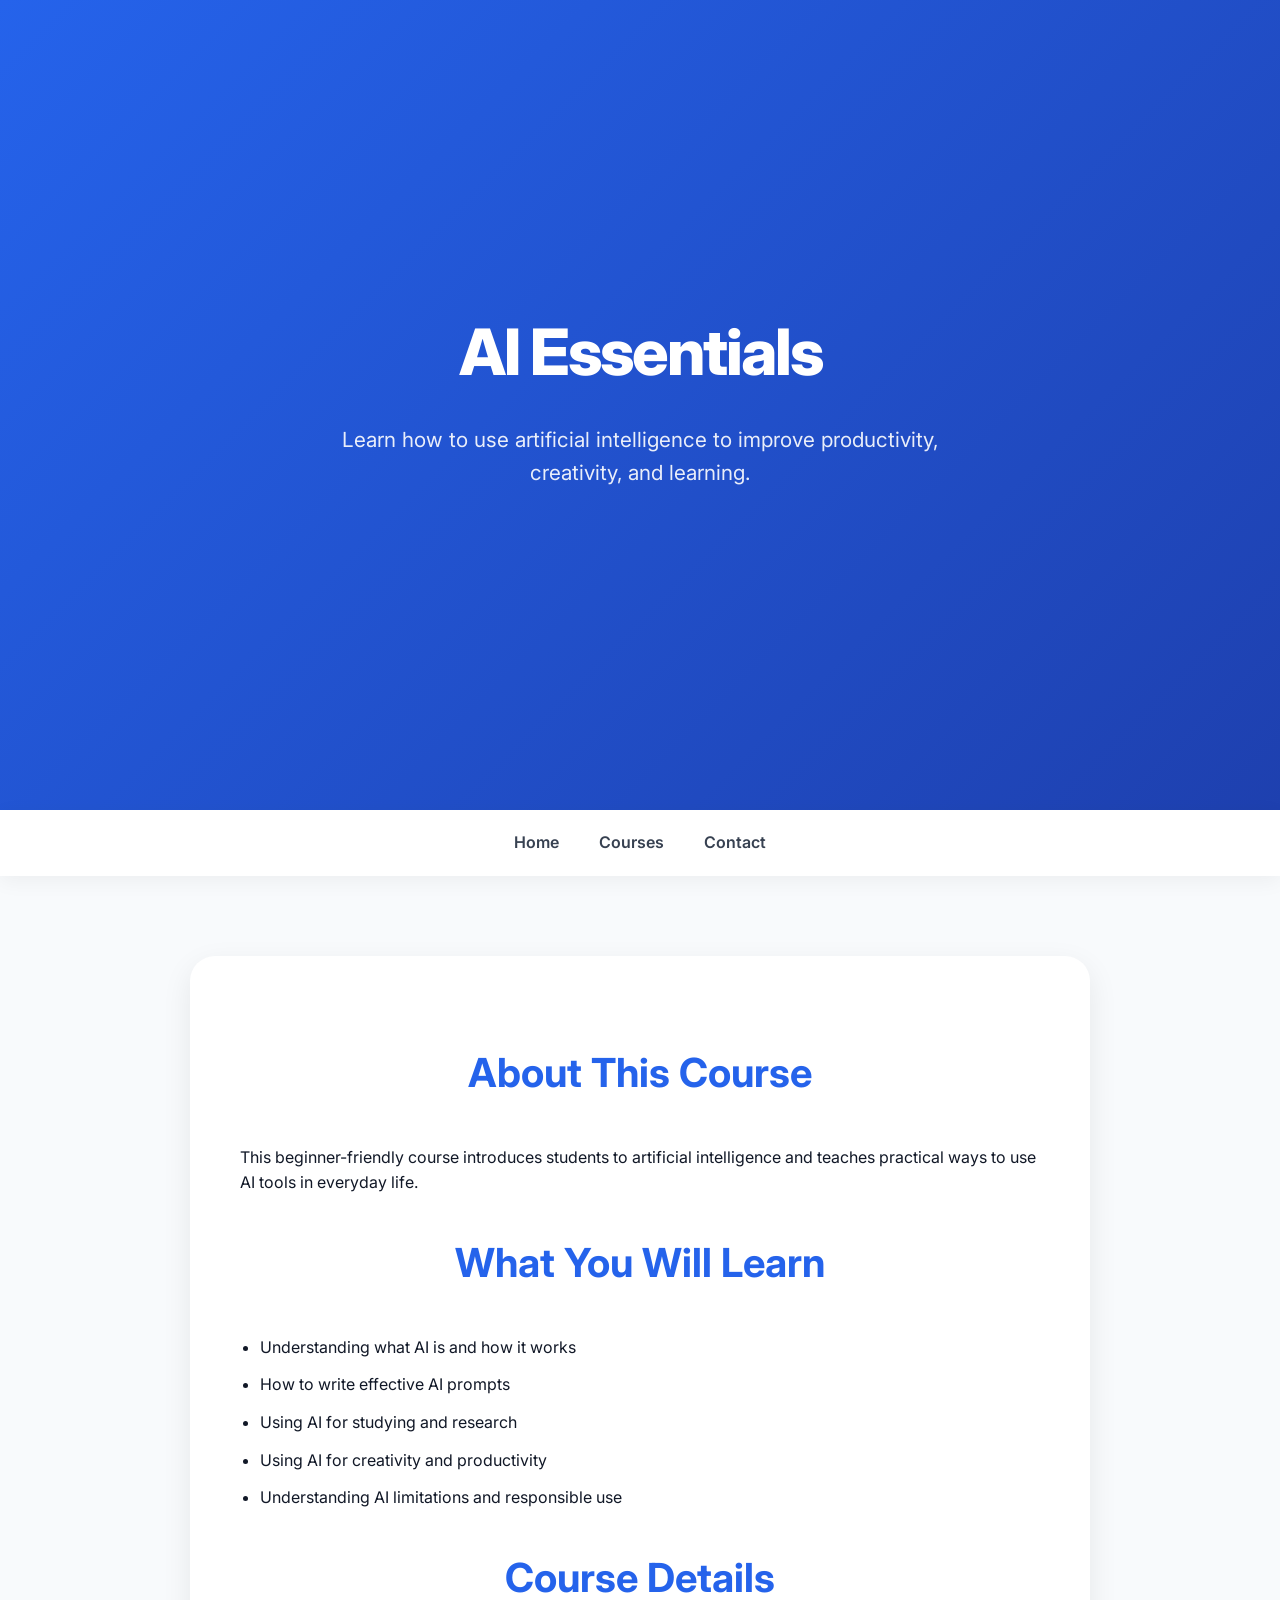
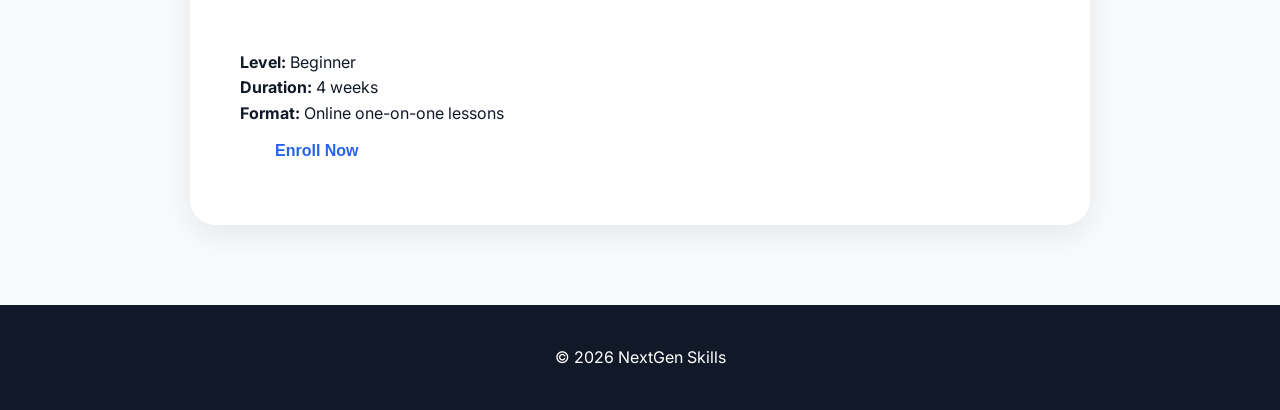
<file: Hero/ai-course.html>
<!doctype html>
<html lang="en">
  <head>
    <meta charset="UTF-8" />

    <meta name="viewport" content="width=device-width, initial-scale=1.0" />

    <title>AI Essentials | NextGen Skills</title>

    <link rel="stylesheet" href="style.css" />
  </head>

  <body>
    <header>
      <h1>AI Essentials</h1>

      <p>
        Learn how to use artificial intelligence to improve productivity,
        creativity, and learning.
      </p>
    </header>

    <nav>
      <ul>
        <li><a href="index.html">Home</a></li>

        <li><a href="courses.html">Courses</a></li>

        <li><a href="contact.html">Contact</a></li>
      </ul>
    </nav>

    <main>
      <section class="course-details">
        <h2>About This Course</h2>

        <p>
          This beginner-friendly course introduces students to artificial
          intelligence and teaches practical ways to use AI tools in everyday
          life.
        </p>

        <h2>What You Will Learn</h2>

        <ul>
          <li>Understanding what AI is and how it works</li>

          <li>How to write effective AI prompts</li>

          <li>Using AI for studying and research</li>

          <li>Using AI for creativity and productivity</li>

          <li>Understanding AI limitations and responsible use</li>
        </ul>

        <h2>Course Details</h2>

        <p><strong>Level:</strong> Beginner</p>

        <p><strong>Duration:</strong> 4 weeks</p>

        <p><strong>Format:</strong> Online one-on-one lessons</p>

        <button>Enroll Now</button>
      </section>
    </main>

    <footer>
      <p>© 2026 NextGen Skills</p>
    </footer>
  </body>
</html>
</file>
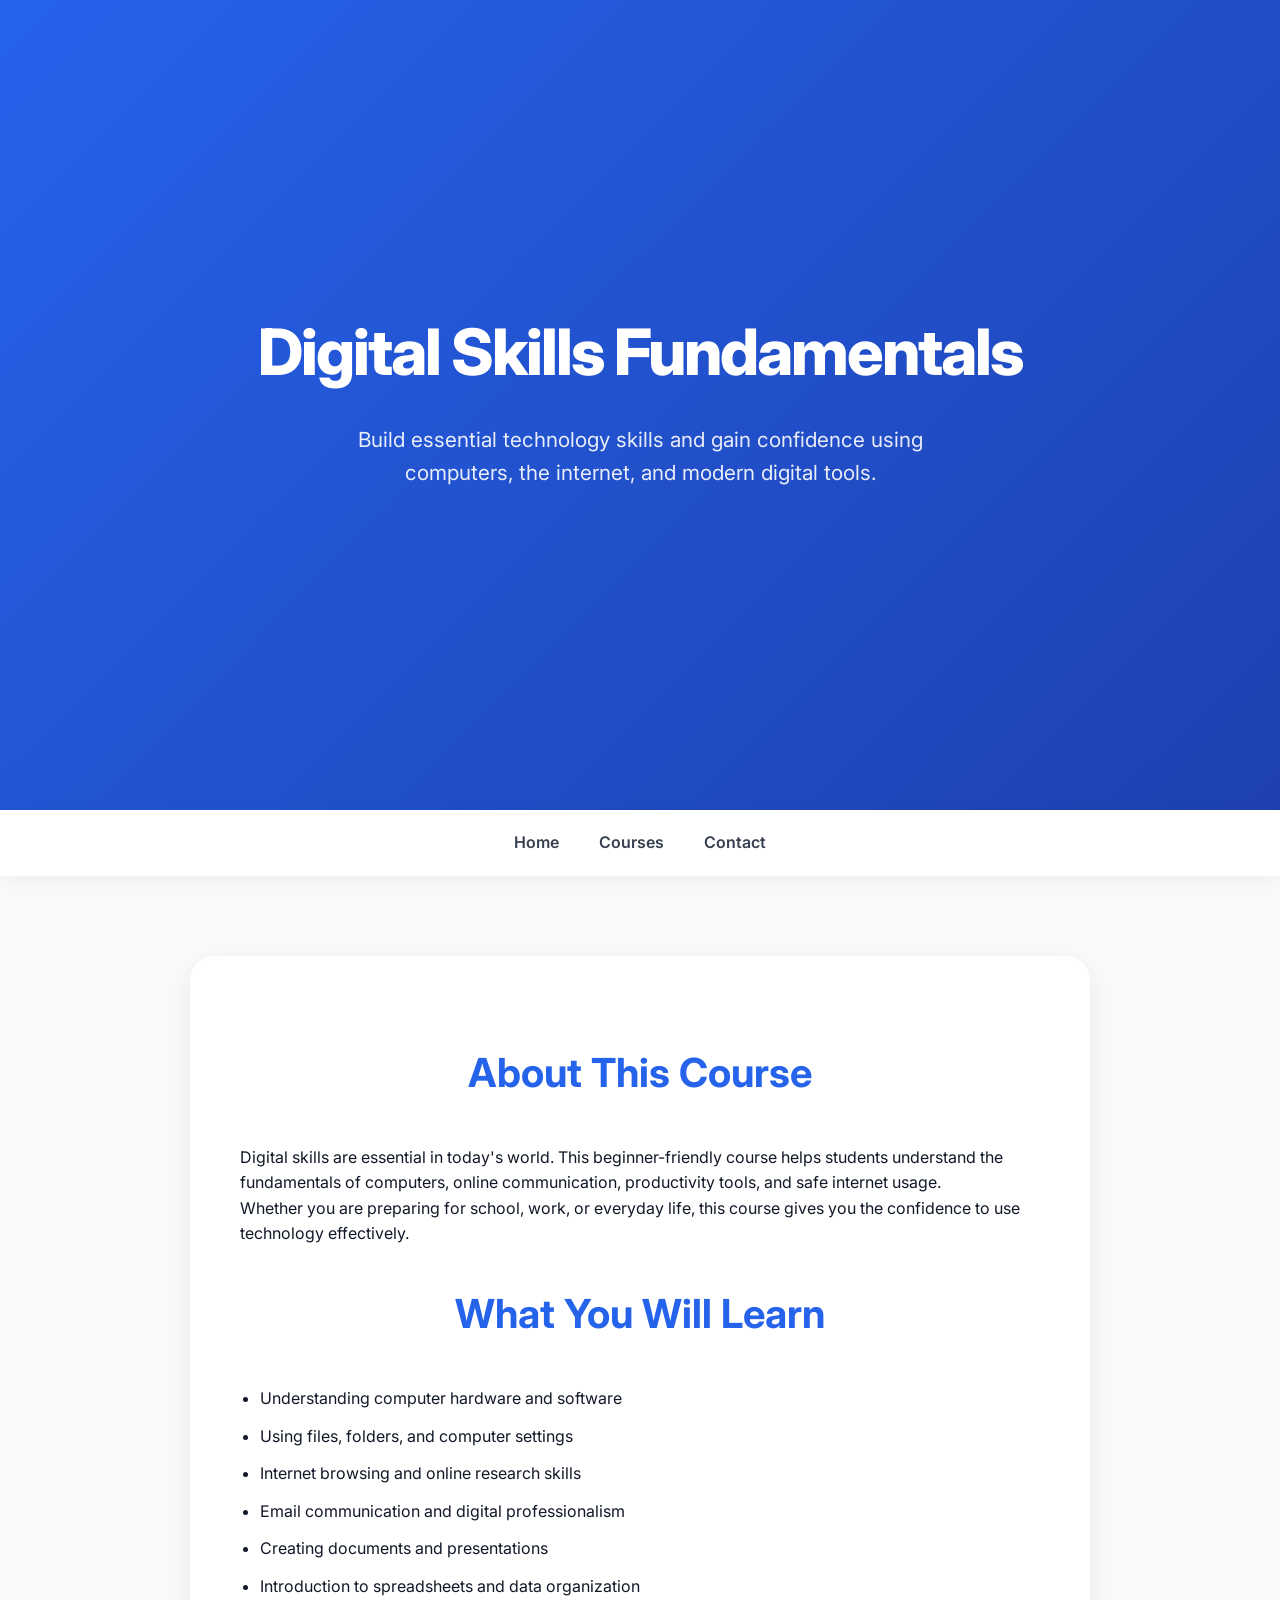
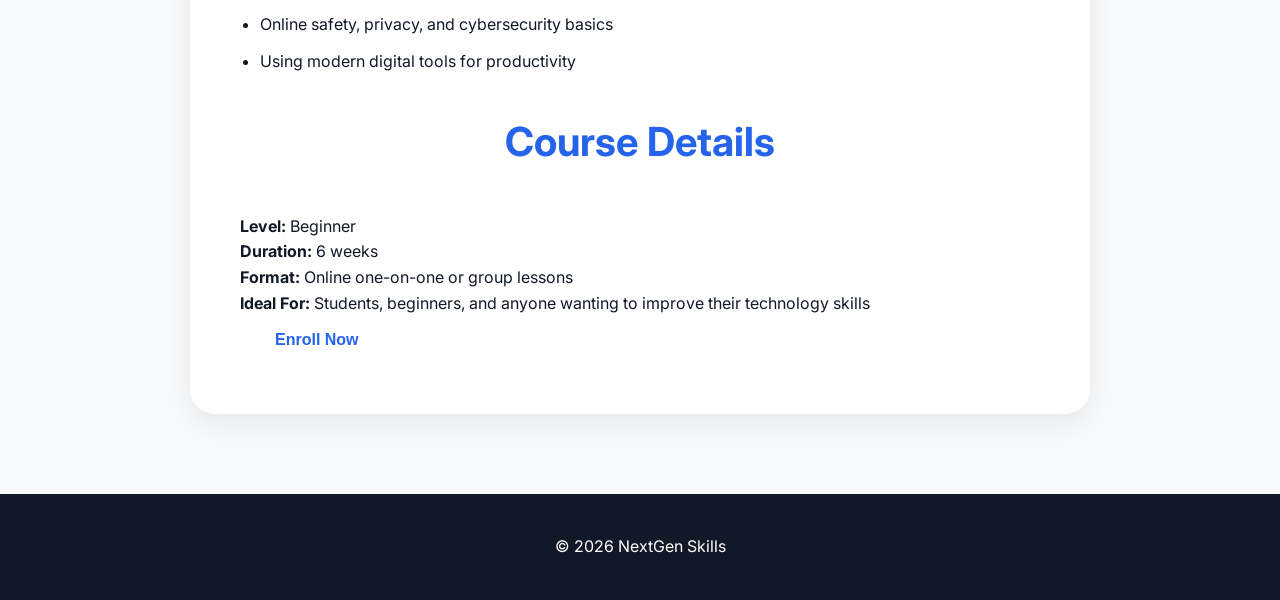
<file: Hero/digital-skills.html>
<!DOCTYPE html>
<html lang="en">

<head>

    <meta charset="UTF-8">

    <meta name="viewport" content="width=device-width, initial-scale=1.0">

    <title>Digital Skills Fundamentals | NextGen Skills</title>

    <link rel="stylesheet" href="style.css">

</head>


<body>


<header>

    <h1>Digital Skills Fundamentals</h1>

    <p>
        Build essential technology skills and gain confidence
        using computers, the internet, and modern digital tools.
    </p>

</header>



<nav>

<ul>

<li><a href="index.html">Home</a></li>

<li><a href="courses.html">Courses</a></li>

<li><a href="contact.html">Contact</a></li>

</ul>

</nav>




<main>


<section class="course-details">


<h2>About This Course</h2>


<p>
Digital skills are essential in today's world. This beginner-friendly
course helps students understand the fundamentals of computers,
online communication, productivity tools, and safe internet usage.
</p>


<p>
Whether you are preparing for school, work, or everyday life,
this course gives you the confidence to use technology effectively.
</p>




<h2>What You Will Learn</h2>


<ul>

<li>Understanding computer hardware and software</li>

<li>Using files, folders, and computer settings</li>

<li>Internet browsing and online research skills</li>

<li>Email communication and digital professionalism</li>

<li>Creating documents and presentations</li>

<li>Introduction to spreadsheets and data organization</li>

<li>Online safety, privacy, and cybersecurity basics</li>

<li>Using modern digital tools for productivity</li>

</ul>




<h2>Course Details</h2>


<p>
<strong>Level:</strong> Beginner
</p>


<p>
<strong>Duration:</strong> 6 weeks
</p>


<p>
<strong>Format:</strong> Online one-on-one or group lessons
</p>


<p>
<strong>Ideal For:</strong> Students, beginners, and anyone wanting to improve their technology skills
</p>



<button>
Enroll Now
</button>


</section>


</main>




<footer>

<p>
© 2026 NextGen Skills
</p>

</footer>


</body>

</html>
</file>
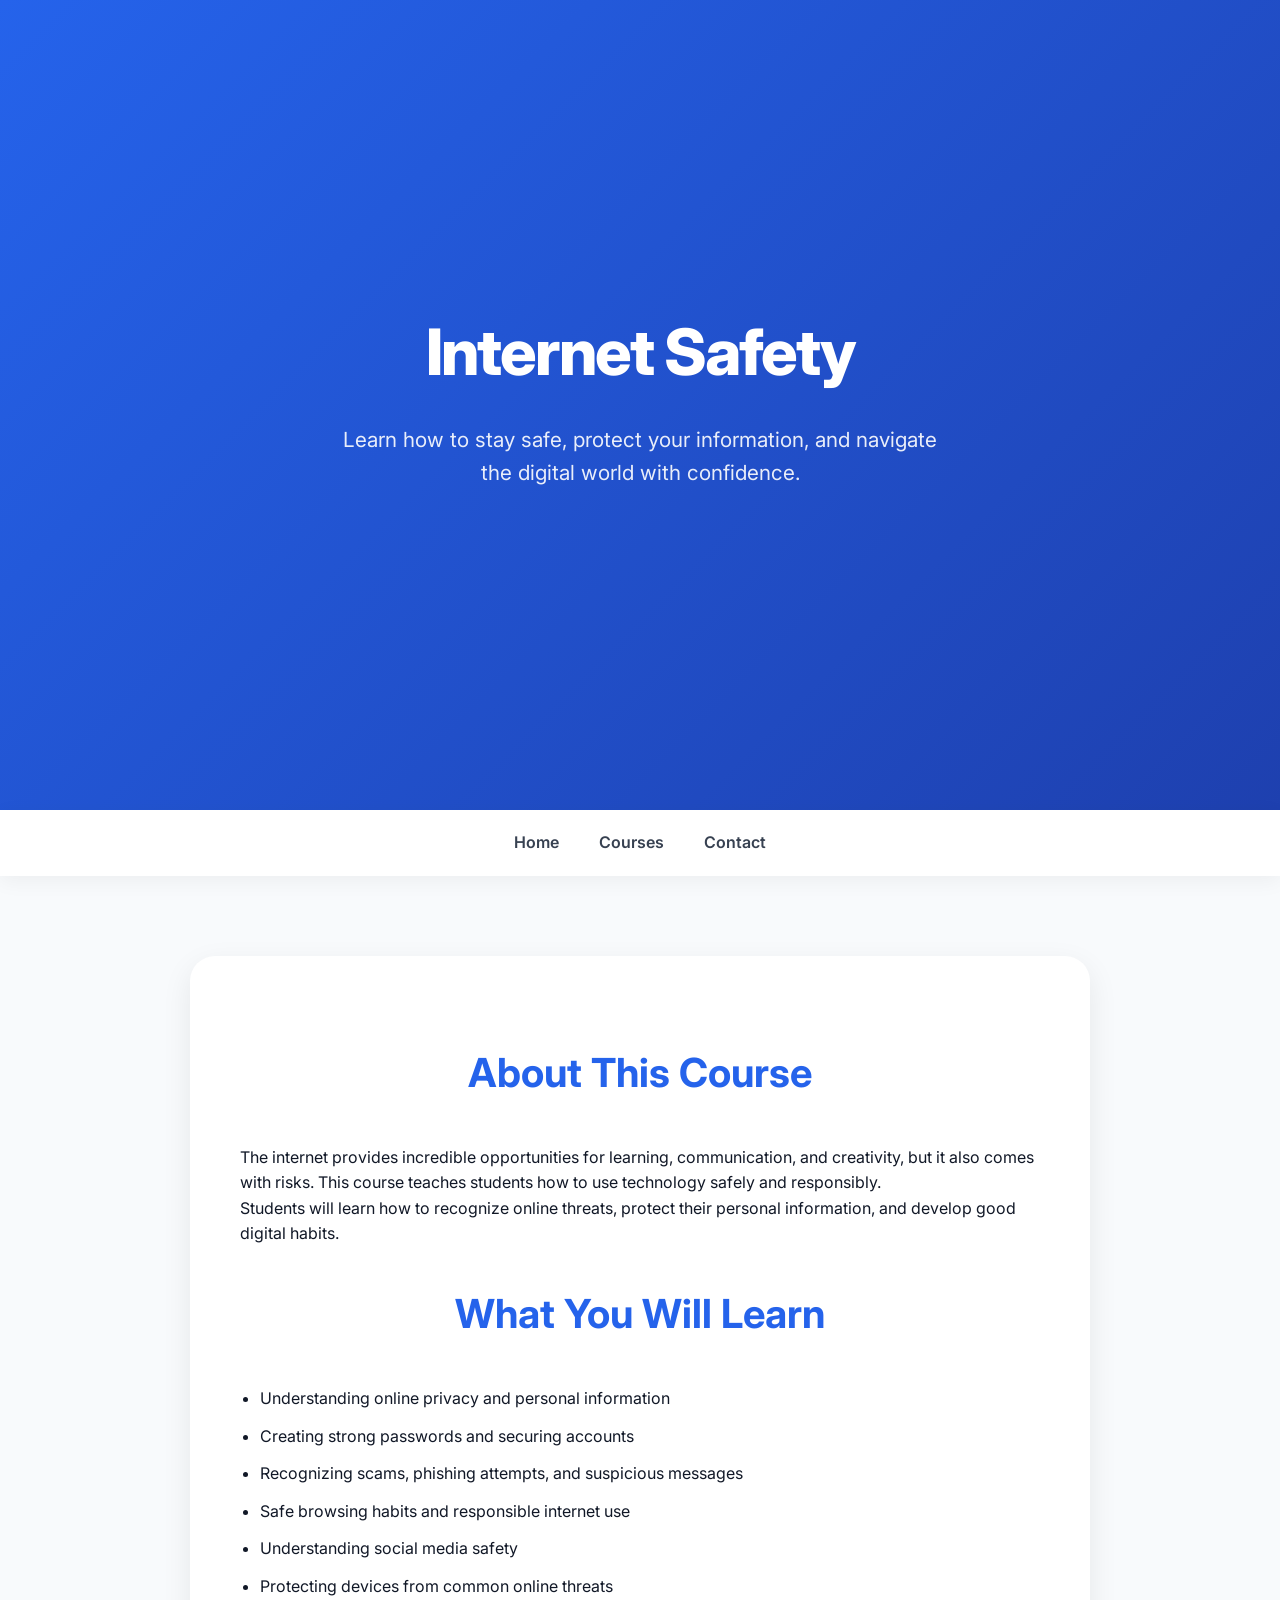
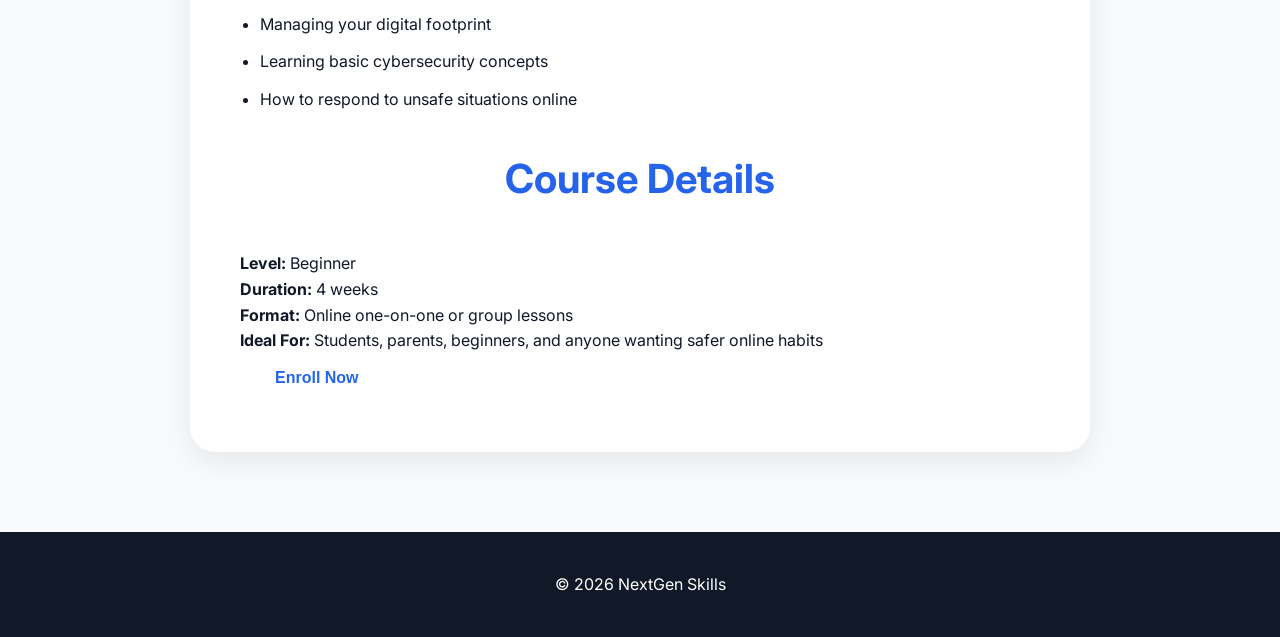
<file: Hero/internet-safety.html>
<!DOCTYPE html>
<html lang="en">

<head>

    <meta charset="UTF-8">

    <meta name="viewport" content="width=device-width, initial-scale=1.0">

    <title>Internet Safety | NextGen Skills</title>

    <link rel="stylesheet" href="style.css">

</head>


<body>


<header>

    <h1>Internet Safety</h1>

    <p>
        Learn how to stay safe, protect your information,
        and navigate the digital world with confidence.
    </p>

</header>



<nav>

<ul>

<li><a href="index.html">Home</a></li>

<li><a href="courses.html">Courses</a></li>

<li><a href="contact.html">Contact</a></li>

</ul>

</nav>




<main>


<section class="course-details">


<h2>About This Course</h2>


<p>
The internet provides incredible opportunities for learning,
communication, and creativity, but it also comes with risks.
This course teaches students how to use technology safely
and responsibly.
</p>


<p>
Students will learn how to recognize online threats, protect
their personal information, and develop good digital habits.
</p>




<h2>What You Will Learn</h2>


<ul>

<li>Understanding online privacy and personal information</li>

<li>Creating strong passwords and securing accounts</li>

<li>Recognizing scams, phishing attempts, and suspicious messages</li>

<li>Safe browsing habits and responsible internet use</li>

<li>Understanding social media safety</li>

<li>Protecting devices from common online threats</li>

<li>Managing your digital footprint</li>

<li>Learning basic cybersecurity concepts</li>

<li>How to respond to unsafe situations online</li>

</ul>




<h2>Course Details</h2>


<p>
<strong>Level:</strong> Beginner
</p>


<p>
<strong>Duration:</strong> 4 weeks
</p>


<p>
<strong>Format:</strong> Online one-on-one or group lessons
</p>


<p>
<strong>Ideal For:</strong> Students, parents, beginners, and anyone wanting safer online habits
</p>



<button>
Enroll Now
</button>


</section>


</main>




<footer>

<p>
© 2026 NextGen Skills
</p>

</footer>


</body>

</html>
</file>
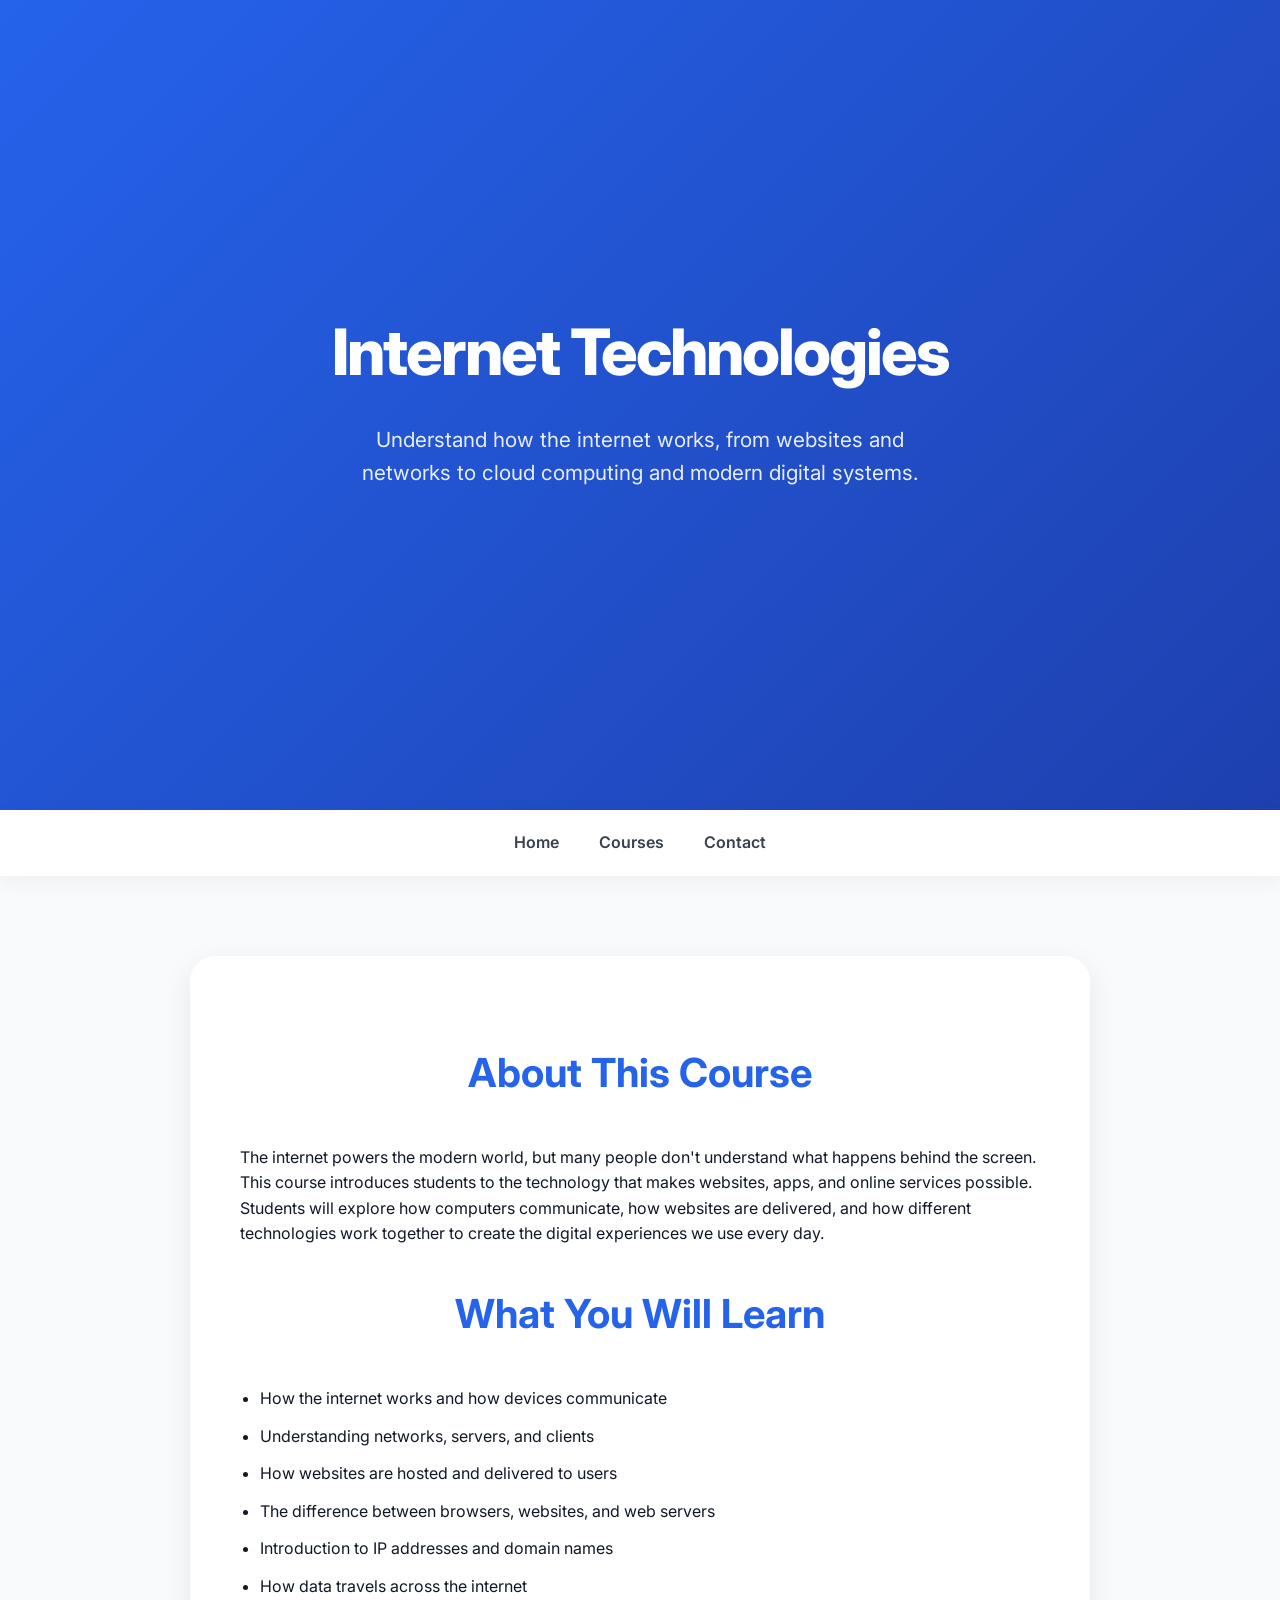
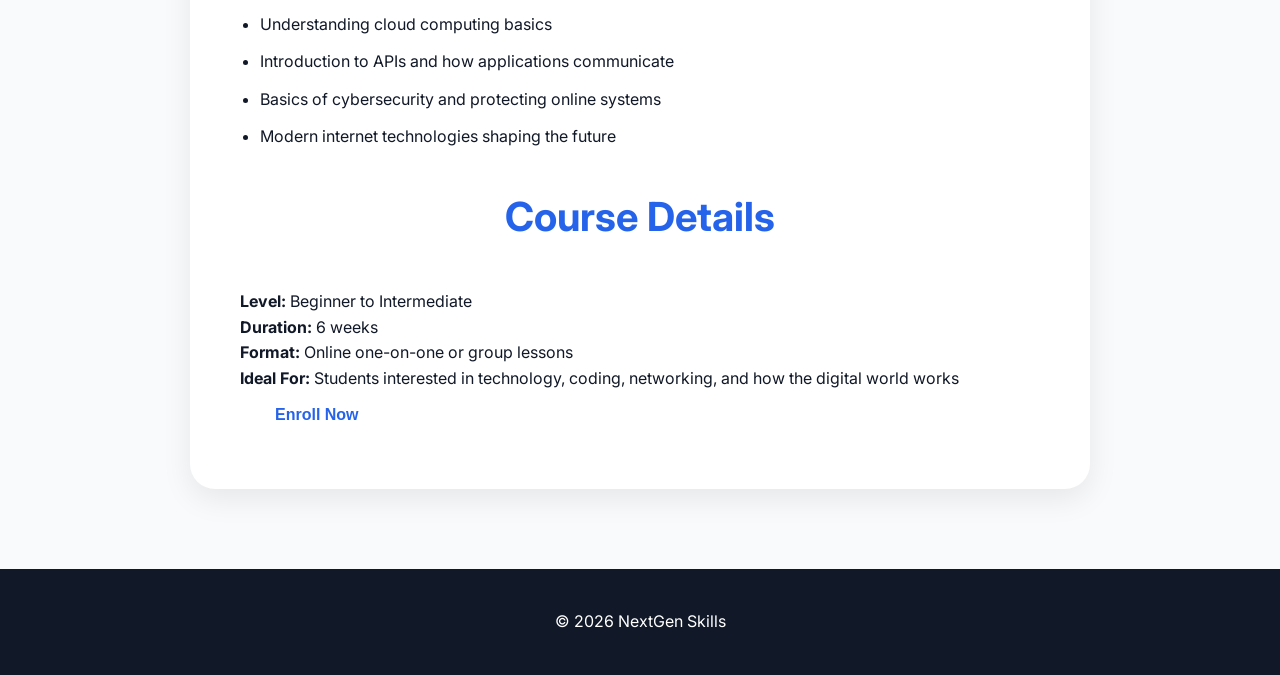
<file: Hero/internet-tech.html>
<!DOCTYPE html>
<html lang="en">

<head>

    <meta charset="UTF-8">

    <meta name="viewport" content="width=device-width, initial-scale=1.0">

    <title>Internet Technologies | NextGen Skills</title>

    <link rel="stylesheet" href="style.css">

</head>


<body>


<header>

    <h1>Internet Technologies</h1>

    <p>
        Understand how the internet works, from websites and networks
        to cloud computing and modern digital systems.
    </p>

</header>



<nav>

<ul>

<li><a href="index.html">Home</a></li>

<li><a href="courses.html">Courses</a></li>

<li><a href="contact.html">Contact</a></li>

</ul>

</nav>




<main>


<section class="course-details">


<h2>About This Course</h2>


<p>
The internet powers the modern world, but many people don't
understand what happens behind the screen. This course introduces
students to the technology that makes websites, apps, and online
services possible.
</p>


<p>
Students will explore how computers communicate, how websites
are delivered, and how different technologies work together
to create the digital experiences we use every day.
</p>




<h2>What You Will Learn</h2>


<ul>

<li>How the internet works and how devices communicate</li>

<li>Understanding networks, servers, and clients</li>

<li>How websites are hosted and delivered to users</li>

<li>The difference between browsers, websites, and web servers</li>

<li>Introduction to IP addresses and domain names</li>

<li>How data travels across the internet</li>

<li>Understanding cloud computing basics</li>

<li>Introduction to APIs and how applications communicate</li>

<li>Basics of cybersecurity and protecting online systems</li>

<li>Modern internet technologies shaping the future</li>

</ul>




<h2>Course Details</h2>


<p>
<strong>Level:</strong> Beginner to Intermediate
</p>


<p>
<strong>Duration:</strong> 6 weeks
</p>


<p>
<strong>Format:</strong> Online one-on-one or group lessons
</p>


<p>
<strong>Ideal For:</strong> Students interested in technology, coding, networking, and how the digital world works
</p>



<button>
Enroll Now
</button>


</section>


</main>




<footer>

<p>
© 2026 NextGen Skills
</p>

</footer>


</body>

</html>
</file>
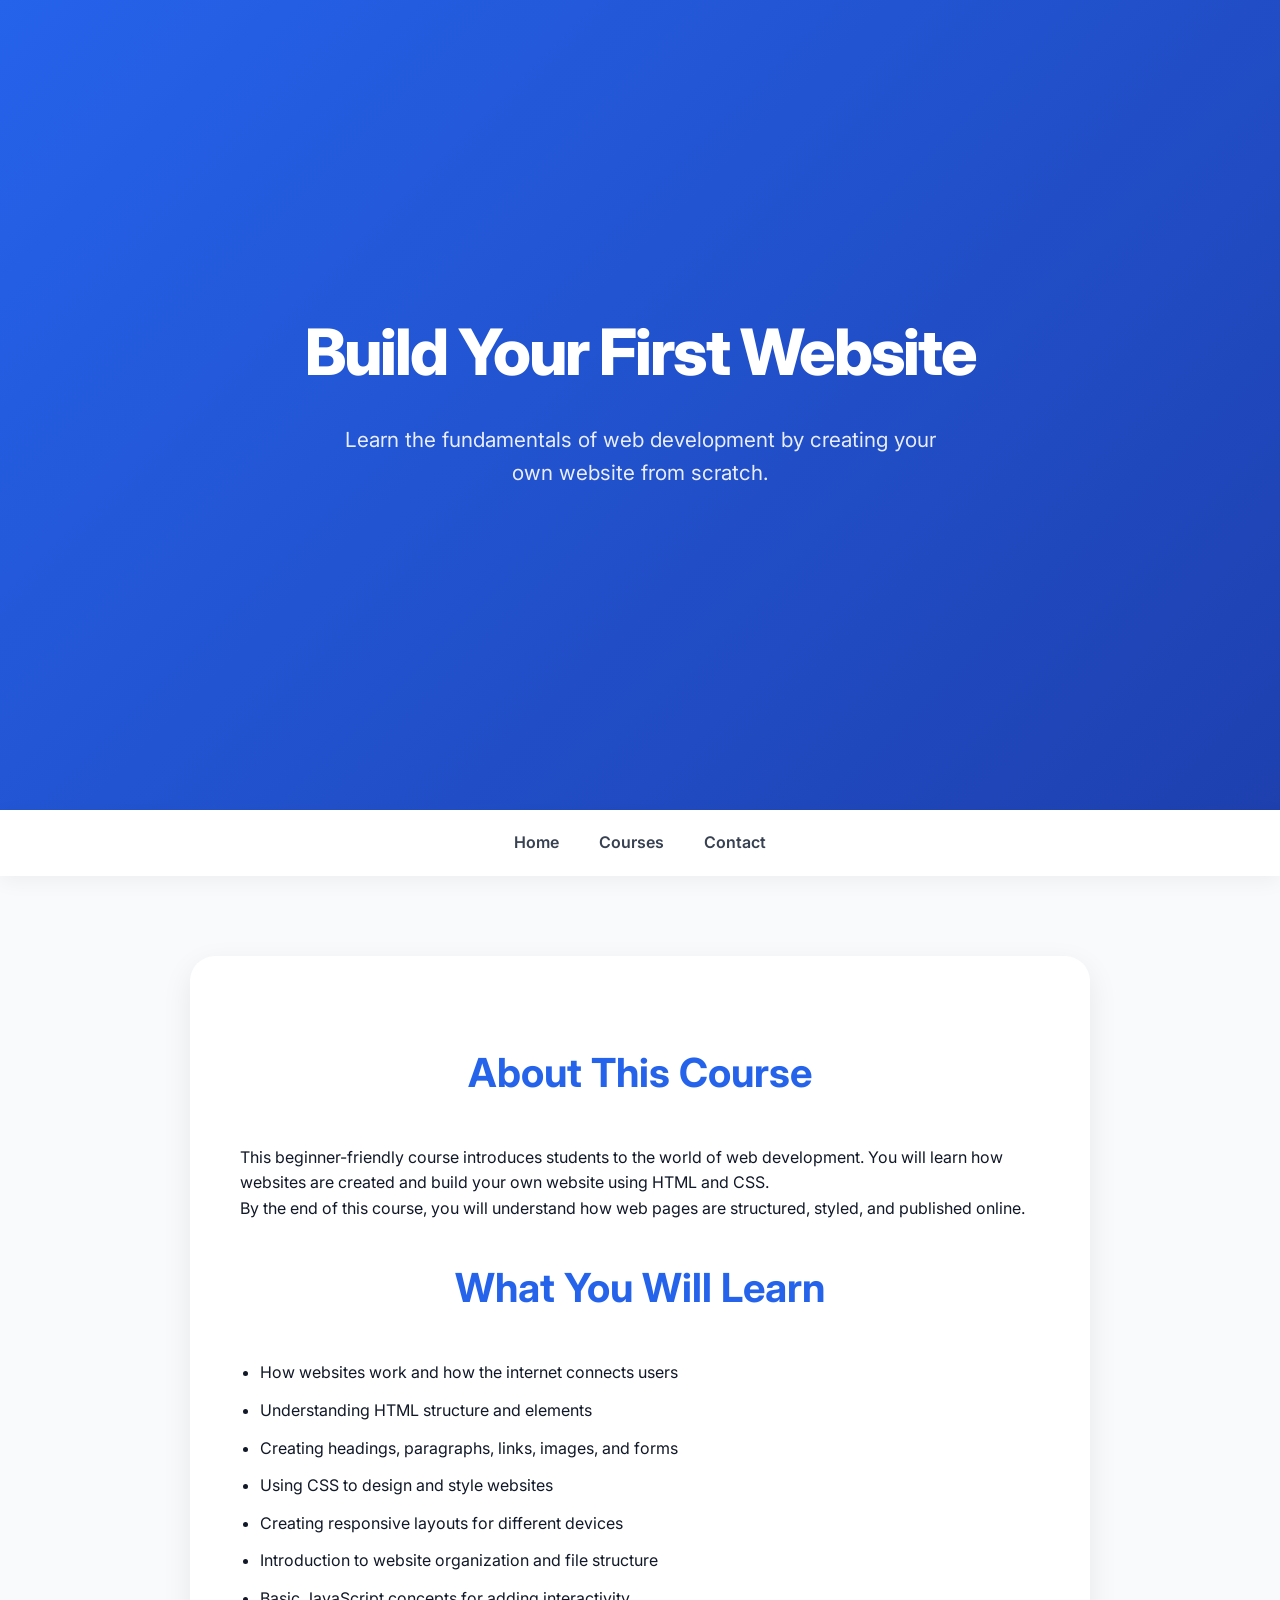
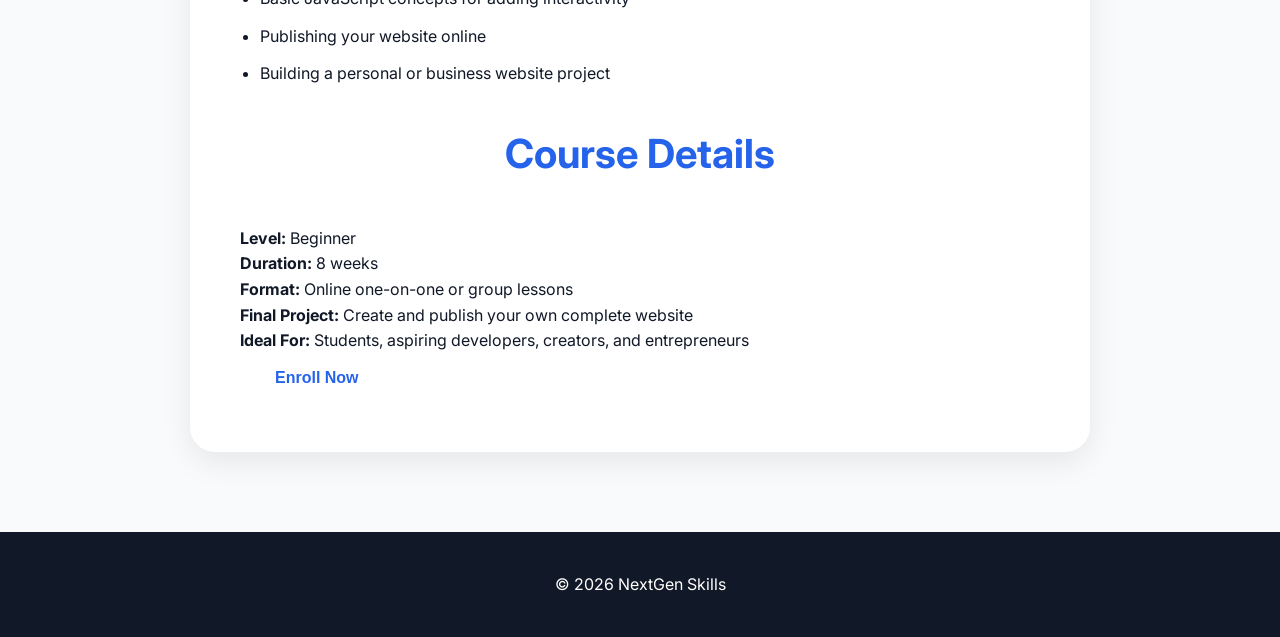
<file: Hero/web-development.html>
<!DOCTYPE html>
<html lang="en">

<head>

    <meta charset="UTF-8">

    <meta name="viewport" content="width=device-width, initial-scale=1.0">

    <title>Build Your First Website | NextGen Skills</title>

    <link rel="stylesheet" href="style.css">

</head>


<body>


<header>

    <h1>Build Your First Website</h1>

    <p>
        Learn the fundamentals of web development by creating
        your own website from scratch.
    </p>

</header>



<nav>

<ul>

<li><a href="index.html">Home</a></li>

<li><a href="courses.html">Courses</a></li>

<li><a href="contact.html">Contact</a></li>

</ul>

</nav>




<main>


<section class="course-details">


<h2>About This Course</h2>


<p>
This beginner-friendly course introduces students to the
world of web development. You will learn how websites are
created and build your own website using HTML and CSS.
</p>


<p>
By the end of this course, you will understand how web pages
are structured, styled, and published online.
</p>




<h2>What You Will Learn</h2>


<ul>

<li>How websites work and how the internet connects users</li>

<li>Understanding HTML structure and elements</li>

<li>Creating headings, paragraphs, links, images, and forms</li>

<li>Using CSS to design and style websites</li>

<li>Creating responsive layouts for different devices</li>

<li>Introduction to website organization and file structure</li>

<li>Basic JavaScript concepts for adding interactivity</li>

<li>Publishing your website online</li>

<li>Building a personal or business website project</li>

</ul>




<h2>Course Details</h2>


<p>
<strong>Level:</strong> Beginner
</p>


<p>
<strong>Duration:</strong> 8 weeks
</p>


<p>
<strong>Format:</strong> Online one-on-one or group lessons
</p>


<p>
<strong>Final Project:</strong> Create and publish your own complete website
</p>


<p>
<strong>Ideal For:</strong> Students, aspiring developers, creators, and entrepreneurs
</p>




<button>
Enroll Now
</button>


</section>


</main>




<footer>

<p>
© 2026 NextGen Skills
</p>

</footer>


</body>

</html>
</file>
<file: Hero/style.css>
/* =========================
   GLOBAL STYLES
========================= */

@import url('https://fonts.googleapis.com/css2?family=Inter:wght@400;500;600;700;800&display=swap');

* {
    margin: 0;
    padding: 0;
    box-sizing: border-box;
}

html {
    scroll-behavior: smooth;
}

body {
    font-family: 'Inter', sans-serif;
    color: #111827;
    background: #f8fafc;
    line-height: 1.6;
}


/* =========================
   HEADER
========================= */

header {
    min-height: 90vh;
    display: flex;
    flex-direction: column;
    justify-content: center;
    align-items: center;
    text-align: center;

    padding: 40px 20px;

    background:
    linear-gradient(
        135deg,
        #2563eb,
        #1e40af
    );

    color: white;
}


header h1 {
    font-size: 4rem;
    font-weight: 800;
    letter-spacing: -2px;
}


header p {
    font-size: 1.3rem;
    max-width: 600px;
    margin: 20px auto;
    opacity: 0.9;
}


button {
    background: white;
    color: #2563eb;

    border: none;
    padding: 15px 35px;

    border-radius: 50px;

    font-size: 1rem;
    font-weight: 600;

    cursor: pointer;

    transition: 0.3s ease;
}


button:hover {
    transform: translateY(-3px);
    box-shadow: 0 15px 30px rgba(0,0,0,0.15);
}


/* =========================
   NAVIGATION
========================= */


nav {

    background:white;

    padding:20px;

    position: sticky;
    top:0;

    z-index:100;

    box-shadow:
    0 5px 20px rgba(0,0,0,0.05);
}


nav ul {

    display:flex;

    justify-content:center;

    gap:40px;

    list-style:none;

}


nav a {

    text-decoration:none;

    color:#374151;

    font-weight:600;

}


nav a:hover {

    color:#2563eb;

}



/* =========================
   MAIN SECTIONS
========================= */


main {

    max-width:1200px;

    margin:auto;

    padding:80px 20px;

}


section {

    margin-bottom:100px;

}


section h2 {

    text-align:center;

    font-size:2.5rem;

    margin-bottom:40px;

    color:#111827;

}



/* =========================
   HERO
========================= */


#hero {

    text-align:center;

}


#hero h2 {

    font-size:3rem;

}


#hero p {

    max-width:700px;

    margin:auto;

    font-size:1.2rem;

    color:#4b5563;

}



/* =========================
   COURSES
========================= */

.course-details {

    background: white;

    padding: 50px;

    border-radius: 25px;

    max-width: 900px;

    margin: auto;

    box-shadow: 
    0 10px 30px rgba(0,0,0,0.08);

}


.course-details h2 {

    margin-top: 35px;

    color: #2563eb;

}


.course-details ul {

    padding-left: 20px;

}


.course-details li {

    margin: 12px 0;

}


.course-link {

    text-decoration: none;

    color: inherit;

    display: block;

}


.course-link,
.course-link h3,
.course-link p {
    text-decoration: none;
    color: inherit;
}


.course-link article {
    cursor: pointer;
}


.course-link:hover article {
    transform: translateY(-8px);
}


#courses {

    display:grid;

    grid-template-columns:
    repeat(auto-fit,minmax(280px,1fr));

    gap:30px;

}


#courses h2 {

    grid-column:1/-1;

}


article {

    background:white;

    padding:35px;

    border-radius:20px;


    box-shadow:
    0 10px 30px rgba(0,0,0,0.06);


    transition:0.3s ease;

}


article:hover {

    transform:translateY(-8px);

    box-shadow:
    0 20px 40px rgba(0,0,0,0.12);

}


article h3 {

    color:#2563eb;

    margin-bottom:15px;

}


/* =========================
   ABOUT
========================= */

#skills1 {
    background-color: #111827;
}

#about {

    background:white;

    padding:50px;

    border-radius:25px;

    text-align:left;

}

#about2 {

    background:white;

    padding:50px;

    border-radius:25px;

    text-align:right;

}

/* =========================
   PRICING
========================= */


#pricing {

    display:float;
    
    grid-template-columns:
    repeat(auto-fit,minmax(300px,1fr));

    gap:30px;

}


#pricing article {

    text-align:center;

}


#pricing h3 {

    font-size:1.8rem;

}



/* =========================
   FAQ
========================= */


details {

    background:white;

    padding:20px;

    margin:15px 0;

    border-radius:15px;

}


summary {

    font-weight:600;

    cursor:pointer;

}



/* =========================
   CONTACT FORM
========================= */

.course-options {

    background: white;

    padding: 25px;

    border-radius: 15px;

    margin-top: 10px;

    text-align: left;

}


.course-options label {

    display: block;

    margin: 15px 0;

    font-weight: 500;

}

/* =========================
   SCHEDULE OPTIONS
========================= */


.schedule-options {

    background: white;

    padding: 25px;

    border-radius: 15px;

    margin-top: 10px;

    text-align: left;

    box-shadow:
    0 5px 20px rgba(0,0,0,0.05);

}


.schedule-options label {

    display: flex;

    align-items: center;

    gap: 10px;

    margin: 12px 0;

    font-weight: 500;

    cursor: pointer;

}


.schedule-options input {

    width: 18px;

    height: 18px;

    cursor: pointer;

}


/* =========================
   DROPDOWN SELECTS
========================= */


select {

    width: 100%;

    padding: 15px;

    margin-top: 8px;

    border-radius: 12px;

    border: 1px solid #d1d5db;

    background: white;

    font-size: 1rem;

    cursor: pointer;

}


select:focus {

    outline: none;

    border-color: #2563eb;

    box-shadow:
    0 0 0 3px rgba(37,99,235,0.15);

}

.courses {

    height: 300px;

    display: flex;

    flex-direction: column;

    justify-content: center;

}


.course-options input {

    width: auto;

    margin-right: 10px;

}


.contact-section {

    max-width: 900px;

    margin: auto;

    text-align: center;

}


.contact-info {

    background: white;

    padding: 30px;

    border-radius: 20px;

    margin: 40px 0;

    box-shadow:
    0 10px 30px rgba(0,0,0,0.08);

}


.contact-section form {

    margin-top: 40px;

}


select {

    width: 100%;

    padding: 15px;

    margin-top: 8px;

    border-radius: 12px;

    border: 1px solid #d1d5db;

    font-size: 1rem;

}


form {

    max-width:600px;

    margin:auto;

    background:white;

    padding:40px;

    border-radius:25px;

    box-shadow:
    0 10px 30px rgba(0,0,0,0.08);

}


label {

    display:block;

    margin-top:20px;

    font-weight:600;

}


input,
textarea {

    width:100%;

    padding:15px;

    margin-top:8px;

    border-radius:12px;

    border:1px solid #d1d5db;

    font-size:1rem;

}


textarea {

    height:150px;

}


form button {

    margin-top:25px;

    background:#2563eb;

    color:white;

}



/* =========================
   FOOTER
========================= */


footer {

    background:#111827;

    color:white;

    text-align:center;

    padding:40px 20px;

}



/* =========================
   MOBILE DESIGN
========================= */


@media(max-width:768px){


header h1 {

    font-size:2.8rem;

}


nav ul {

    flex-direction:column;

    align-items:center;

    gap:15px;

}


section h2 {

    font-size:2rem;

}


#hero h2 {

    font-size:2.2rem;

}


}
</file>
